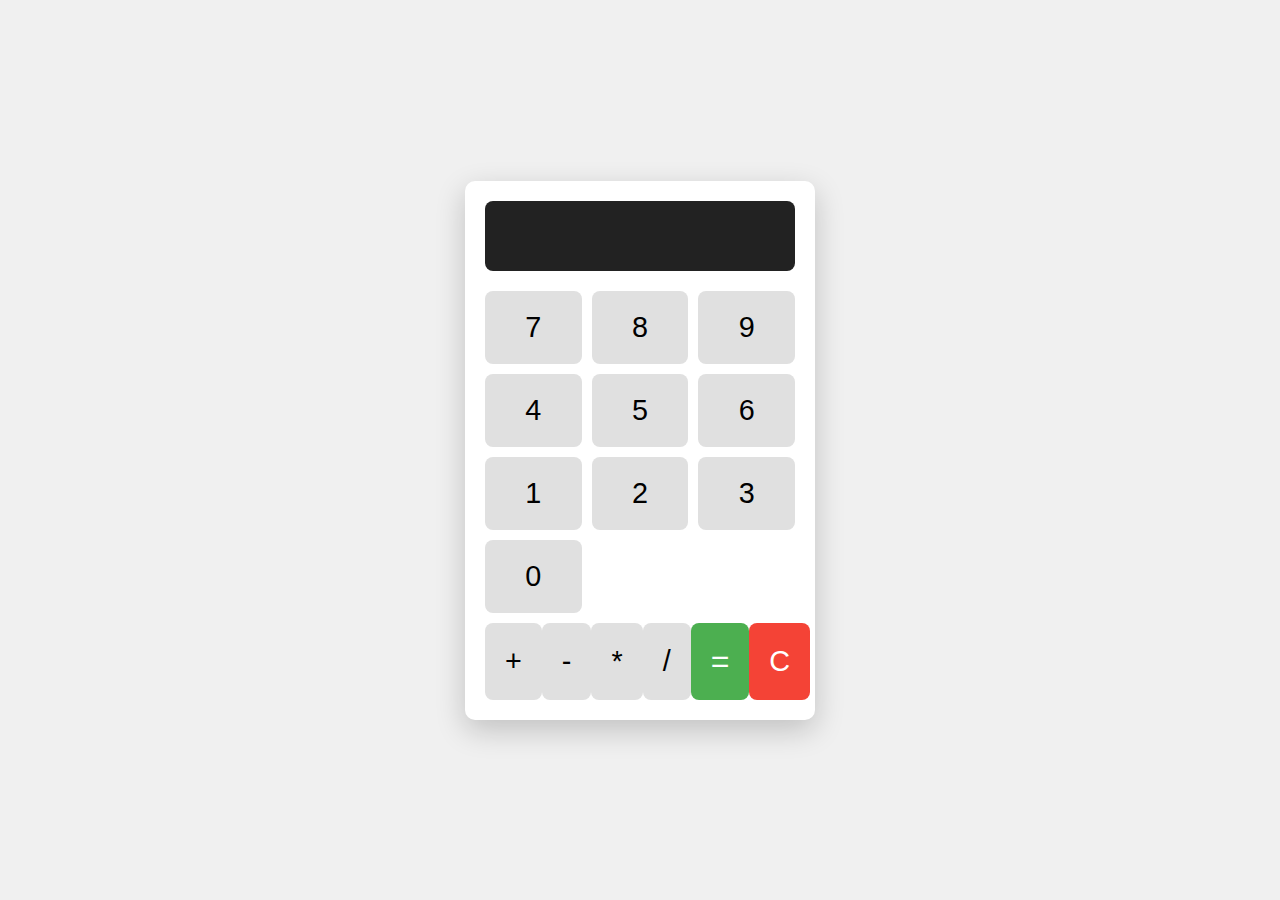
<file: Task 3/calci.html>
<!DOCTYPE html>
<html lang="en">
<head>
    <meta charset="UTF-8">
    <meta name="viewport" content="width=device-width, initial-scale=1.0">
    <link rel="stylesheet" href="calci.css">
    <title>Calculator</title>
</head>
<body>
    <div class="calculator">
        <input type="text" id="display" class="calculator-screen" disabled>
        <div class="calculator-buttons">
            
            <button>7</button>
            <button>8</button>
            <button>9</button>
            
            <button>4</button>
            <button>5</button>
            <button>6</button>
            
            <button>1</button>
            <button>2</button>
            <button>3</button>
            
            <button>0</button>
        </div>
        
        <div class="operator-buttons">
            
            <button>+</button>
            <button>-</button>
            <button>*</button>
            <button>/</button>
            <button class="equal">=</button>
            <button class="clear">C</button> 
        </div>
    </div>

    <script src="calci.js"></script>
</body>
</html>
</file>
<file: Task 3/calci.css>
* {
  box-sizing: border-box;
  margin: 0;
  padding: 0;
}

body {
  display: flex;
  justify-content: center;
  align-items: center;
  height: 100vh;
  background-color: #f0f0f0; 
  font-family: 'Arial', sans-serif;
}


.calculator {
  width: 350px;
  background-color: #ffffff;
  border-radius: 10px;
  box-shadow: 0 10px 30px rgba(0, 0, 0, 0.2);
  padding: 20px;
}


.calculator-screen {
  width: 100%;
  height: 70px;
  background-color: #222;
  color: #fff;
  text-align: right;
  padding: 15px;
  font-size: 2.5rem;
  border-radius: 8px;
  margin-bottom: 20px;
  border: none;
  overflow: hidden; 
}


.calculator-buttons {
  display: grid;
  grid-template-columns: repeat(3, 1fr); 
  gap: 10px; 
}

.operator-buttons {
  display: flex;
  justify-content: space-between; 
  margin-top: 10px; 
}

button {
  background-color: #e0e0e0; 
  border: none;
  padding: 20px;
  font-size: 1.8rem;
  cursor: pointer;
  border-radius: 8px;
  transition: background 0.3s, transform 0.2s;
  outline: none; 
}

button:hover {
  background-color: #d0d0d0; 
  transform: scale(1.05); 
}

button.operator {
  background-color: #ffcc00; 
  color: white;
}

button.operator:hover {
  background-color: #e6b800; 
}

button.equal {
  background-color: #4caf50; 
  color: white;
  font-size: 2rem; /
}

button.equal:hover {
  background-color: #45a049; 
}

button.clear {
  background-color: #f44336; 
  color: white;
}

button.clear:hover {
  background-color: #e53935; 
}
</file>
